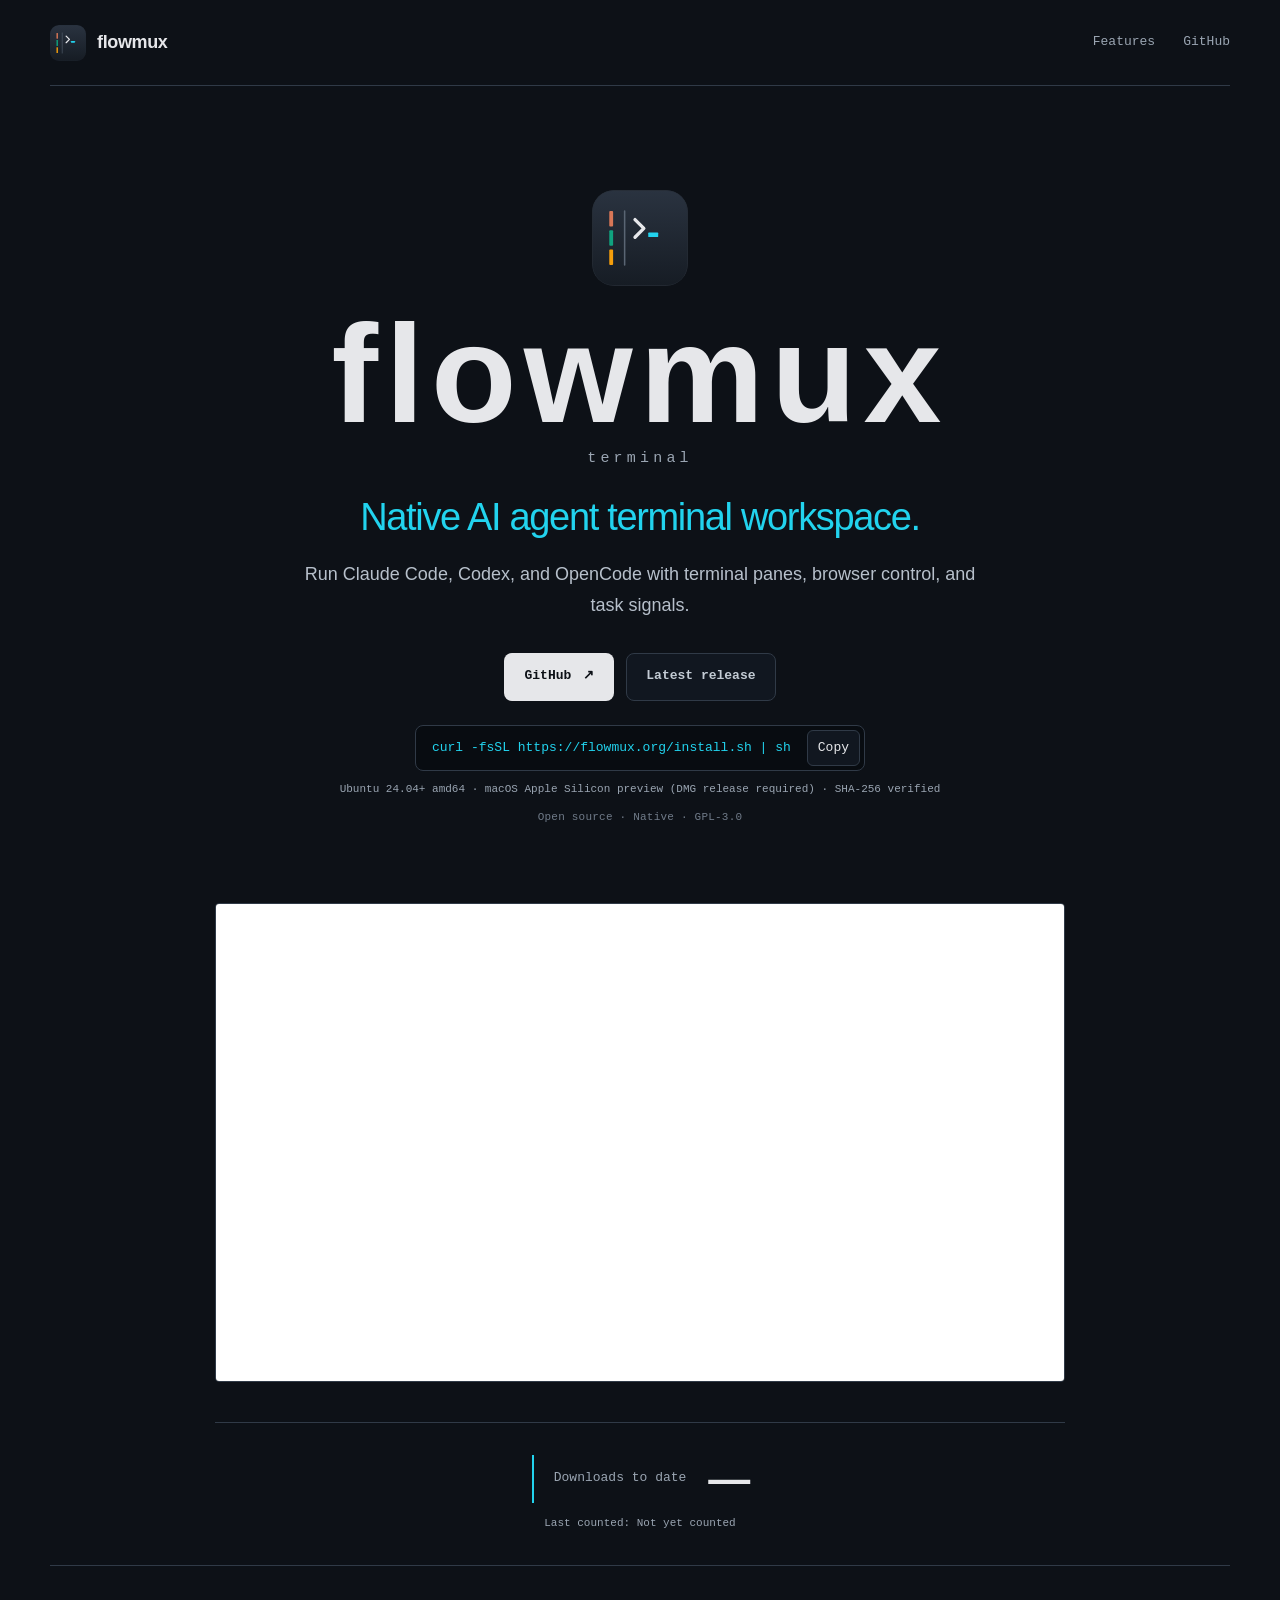
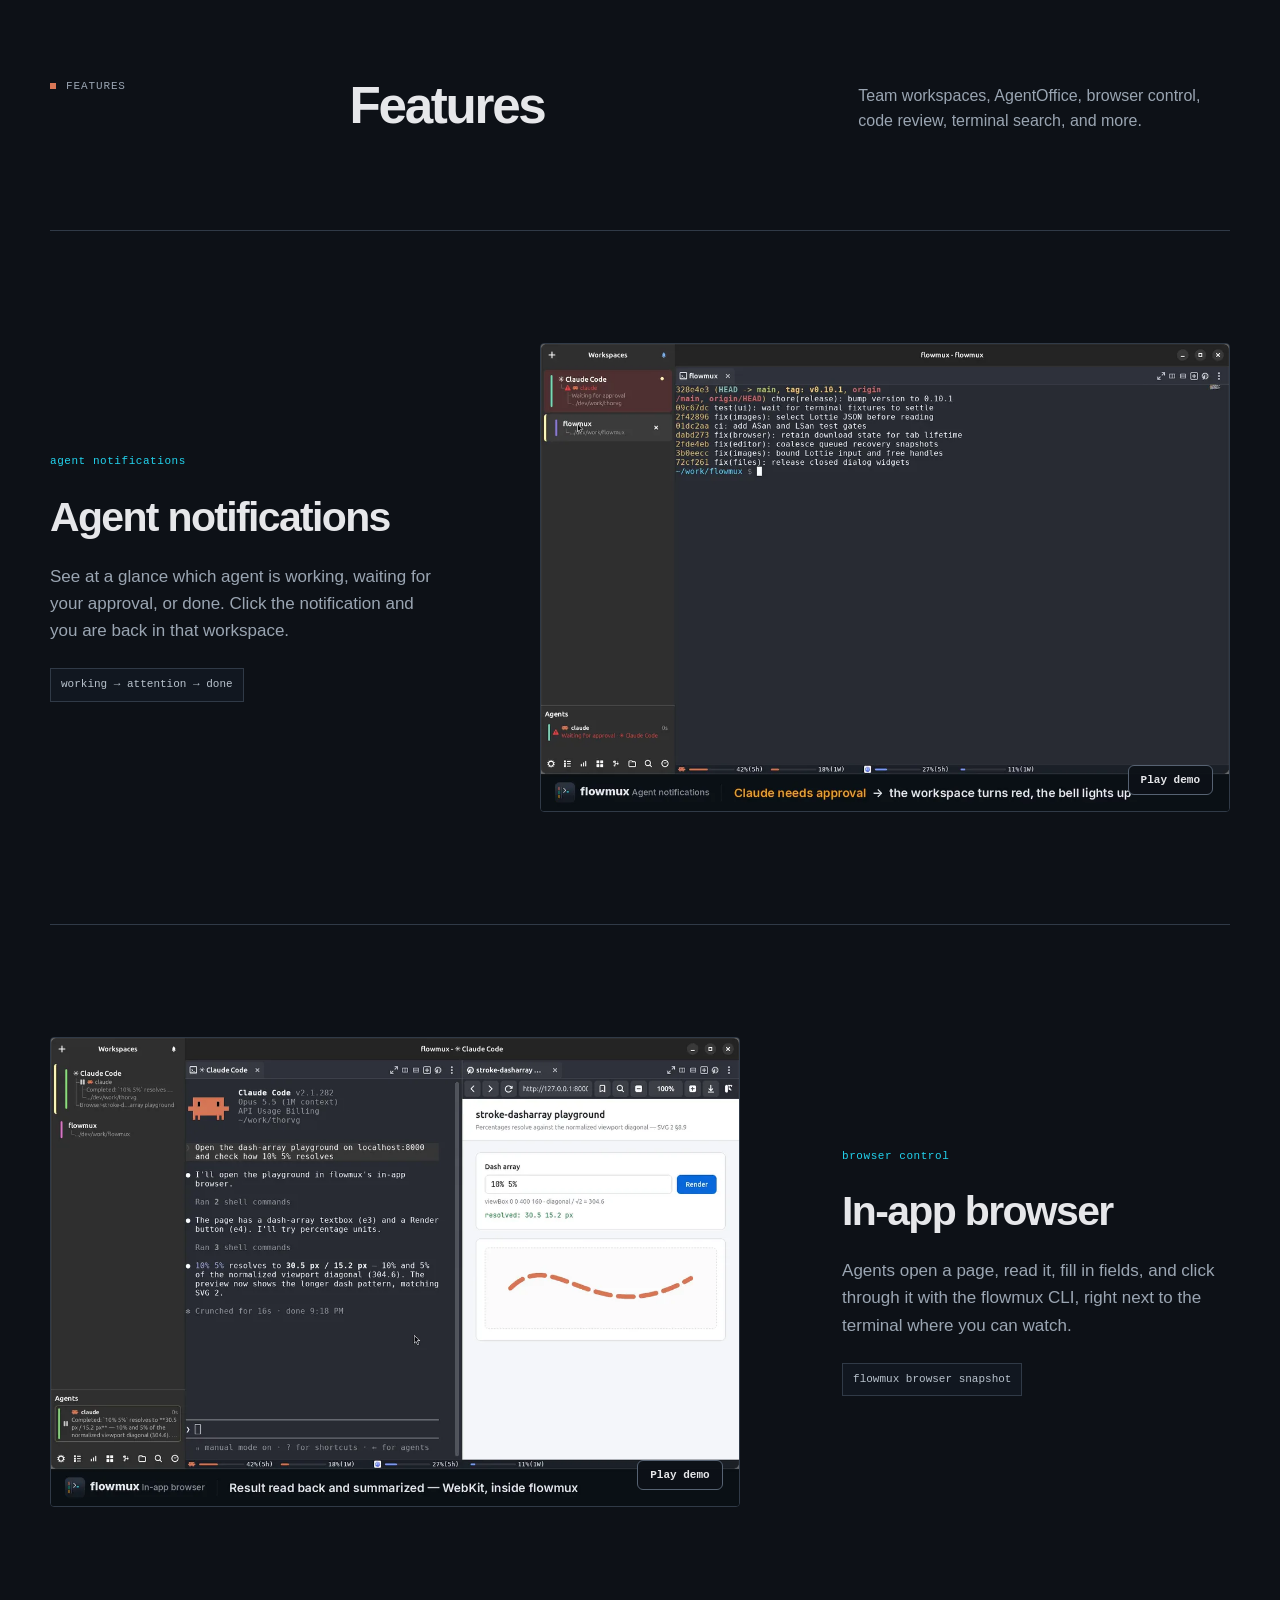
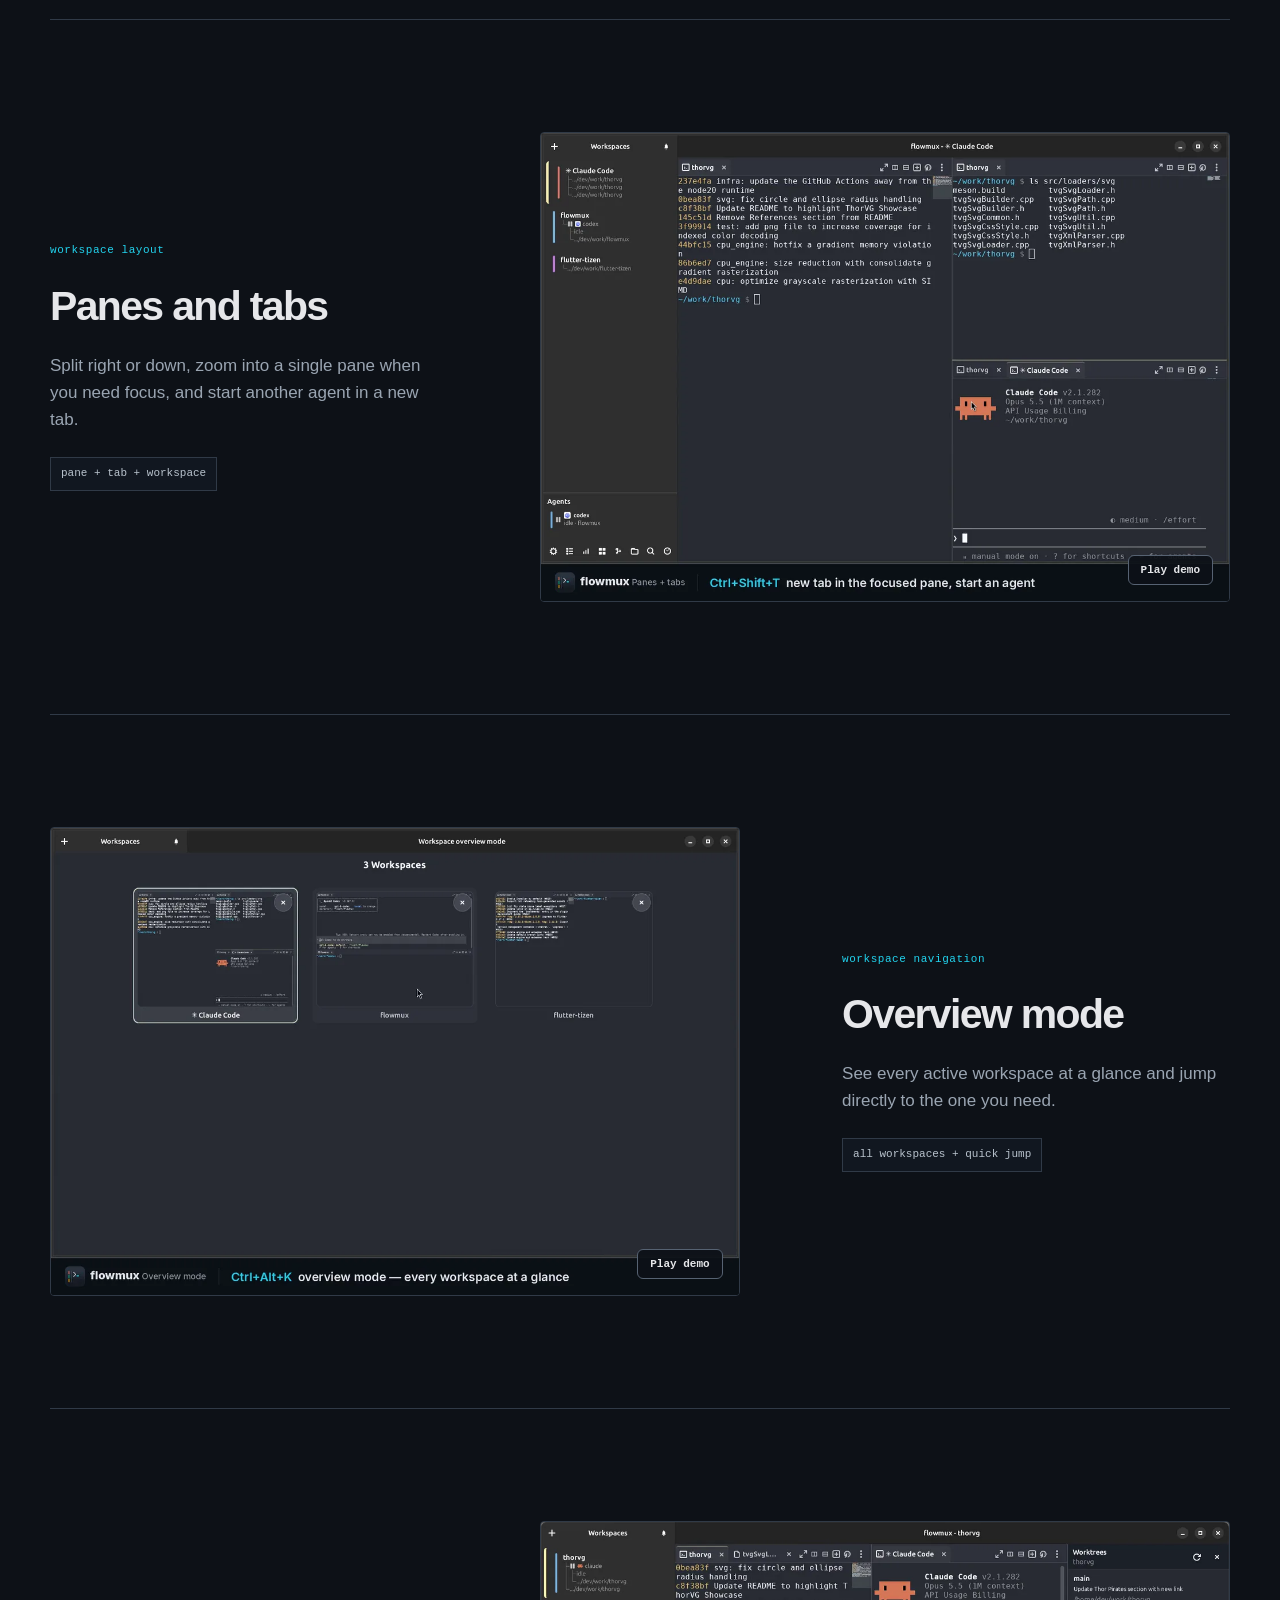
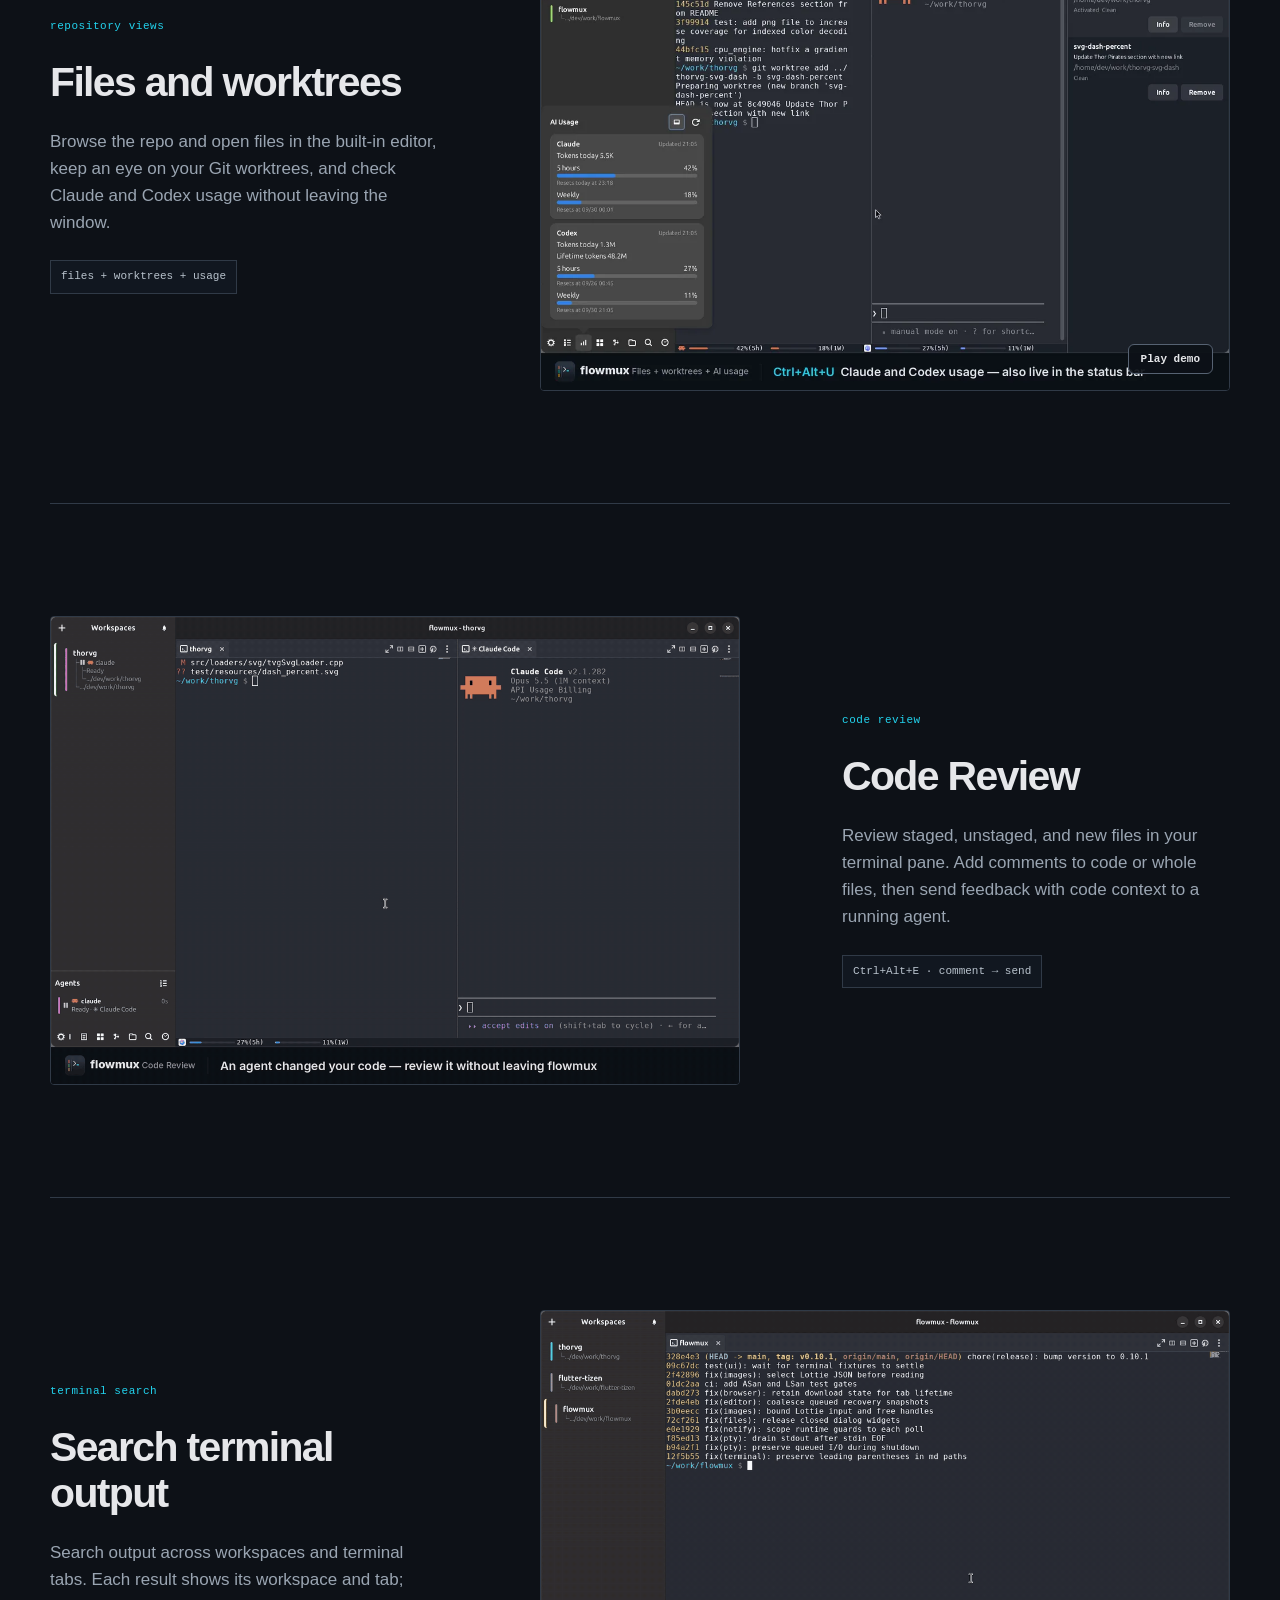
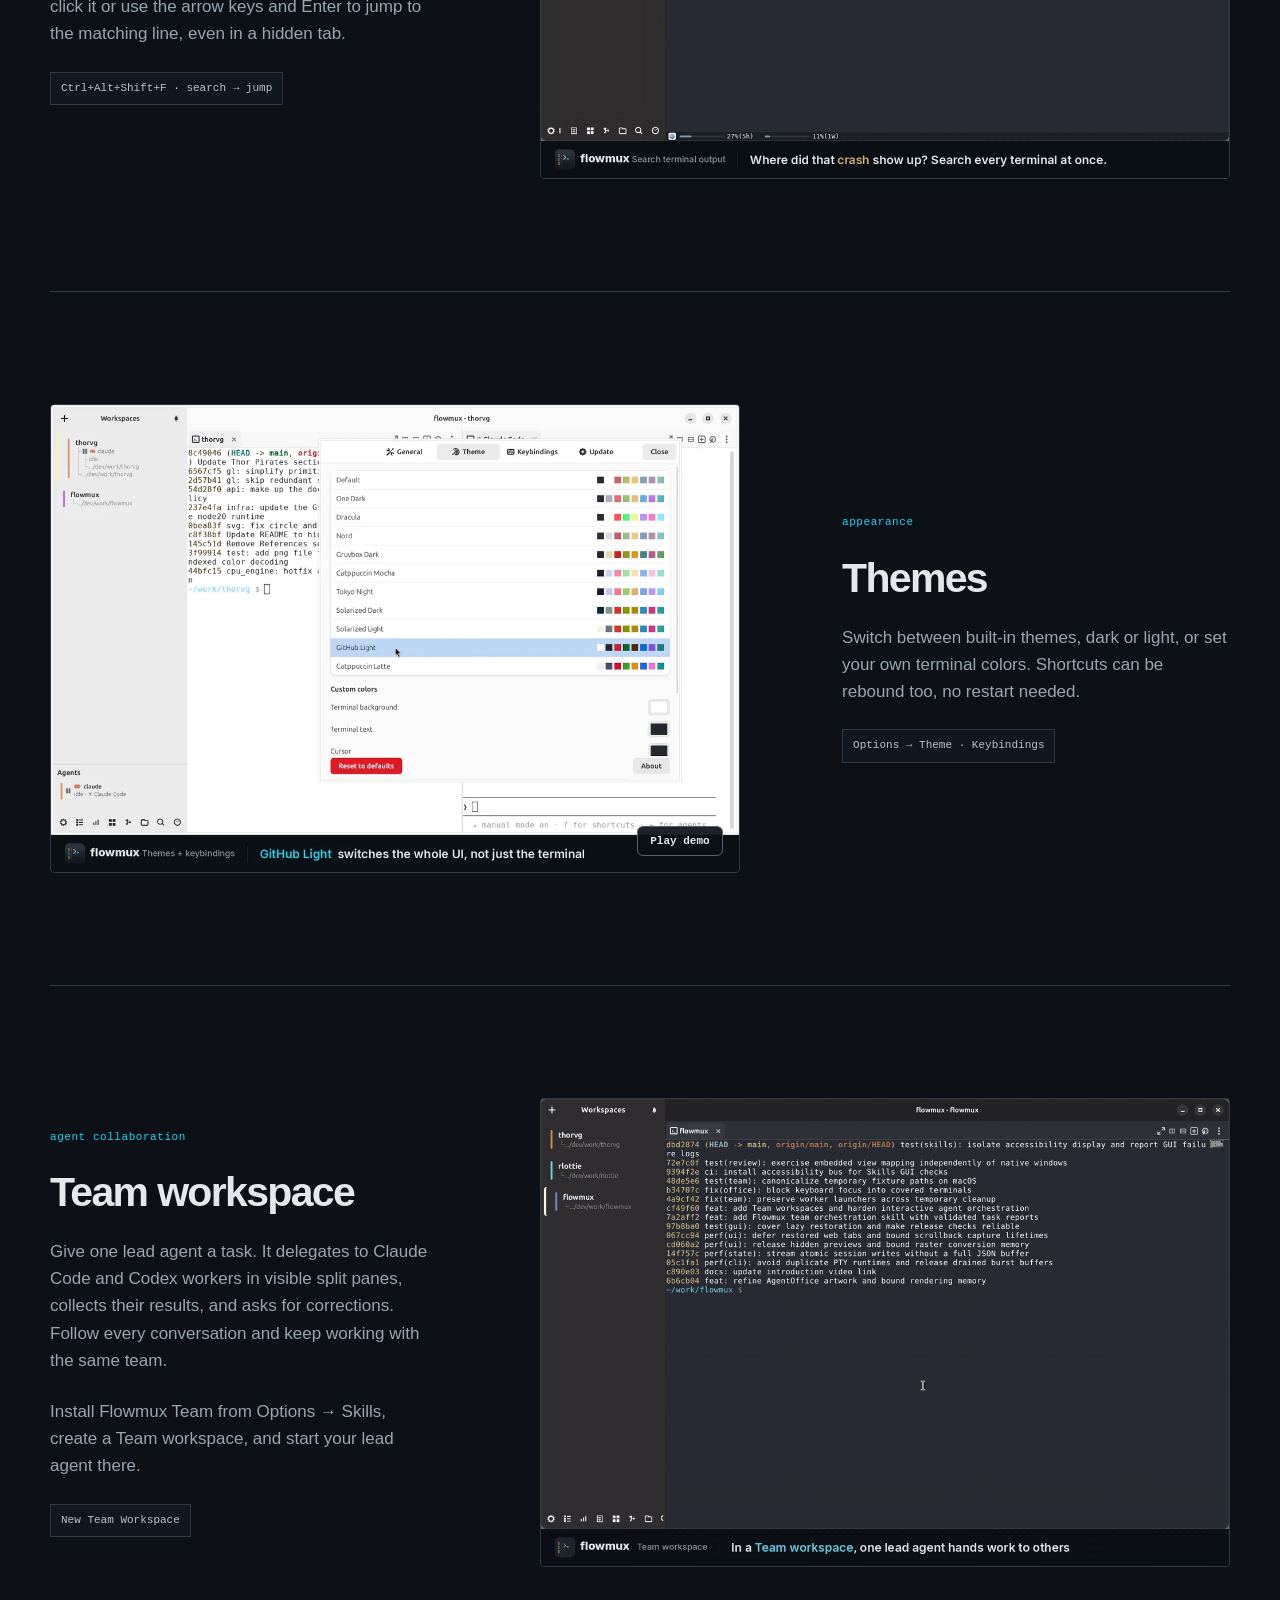
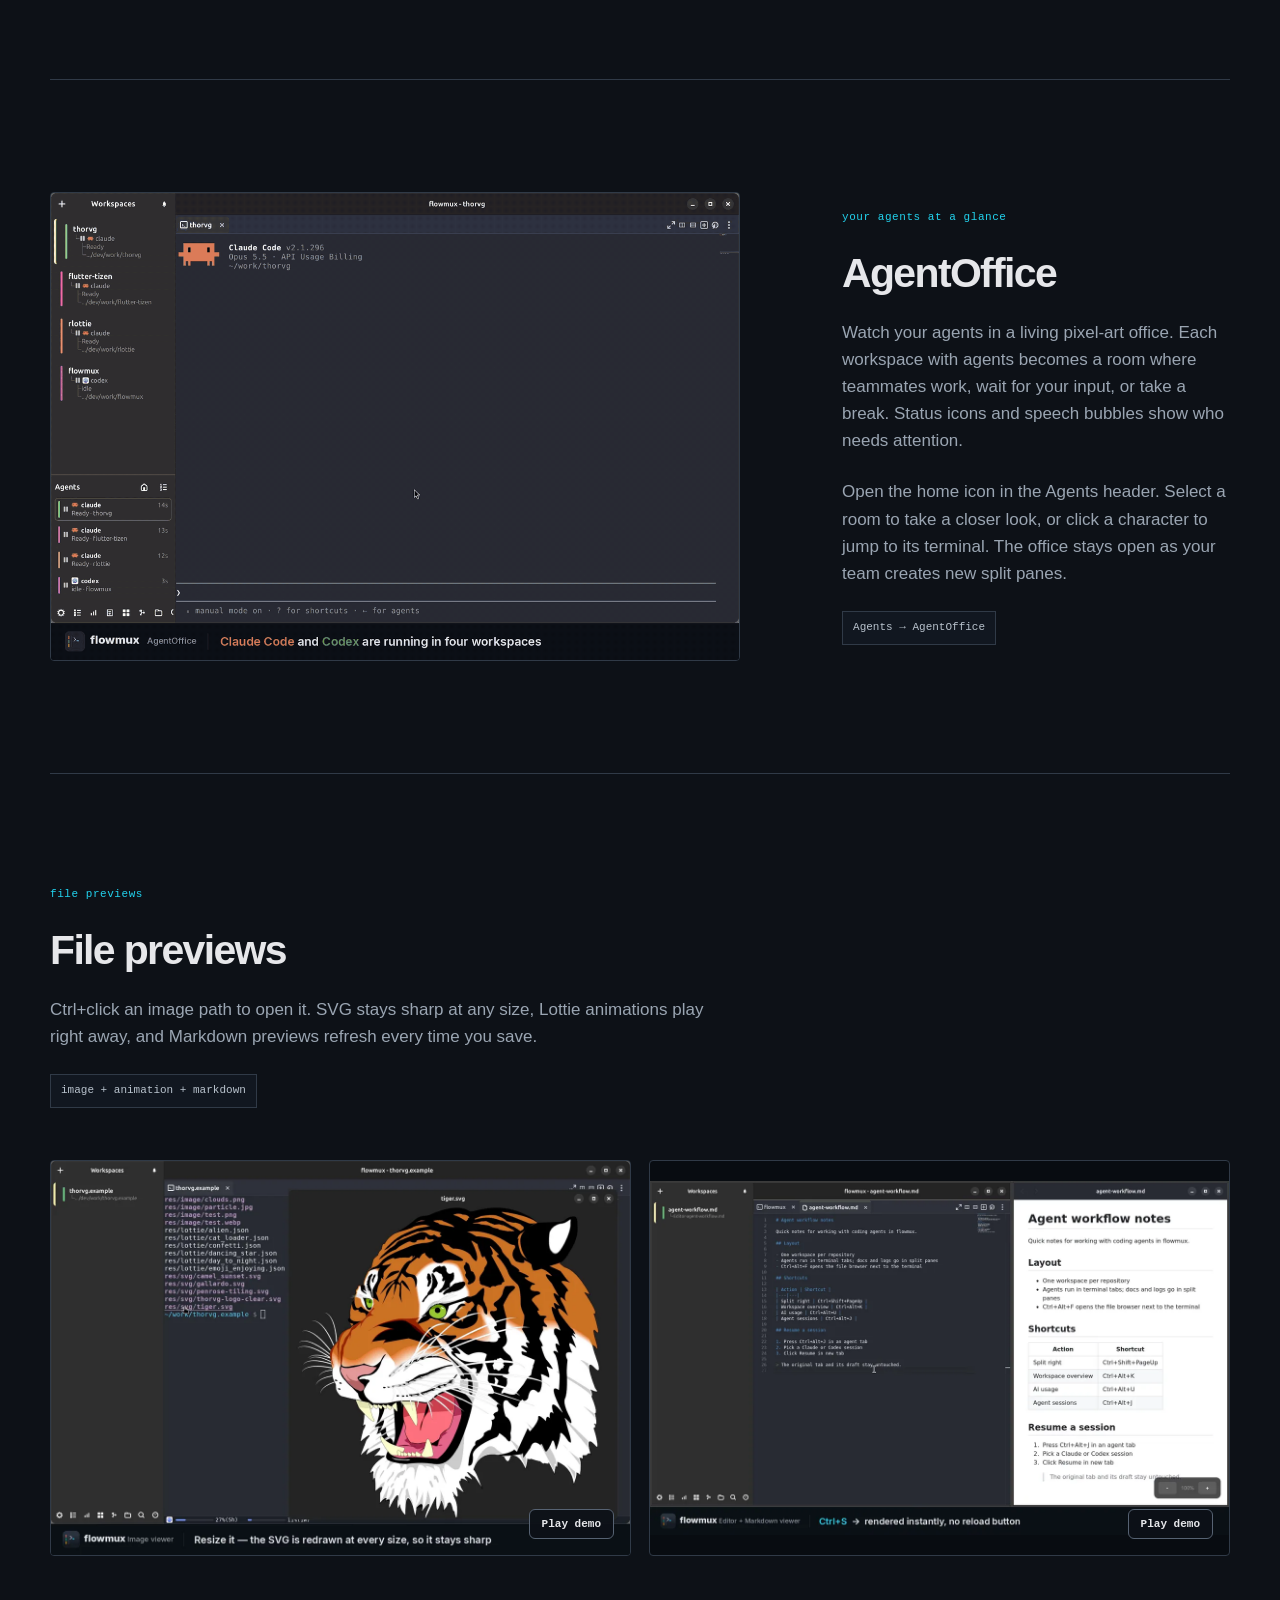
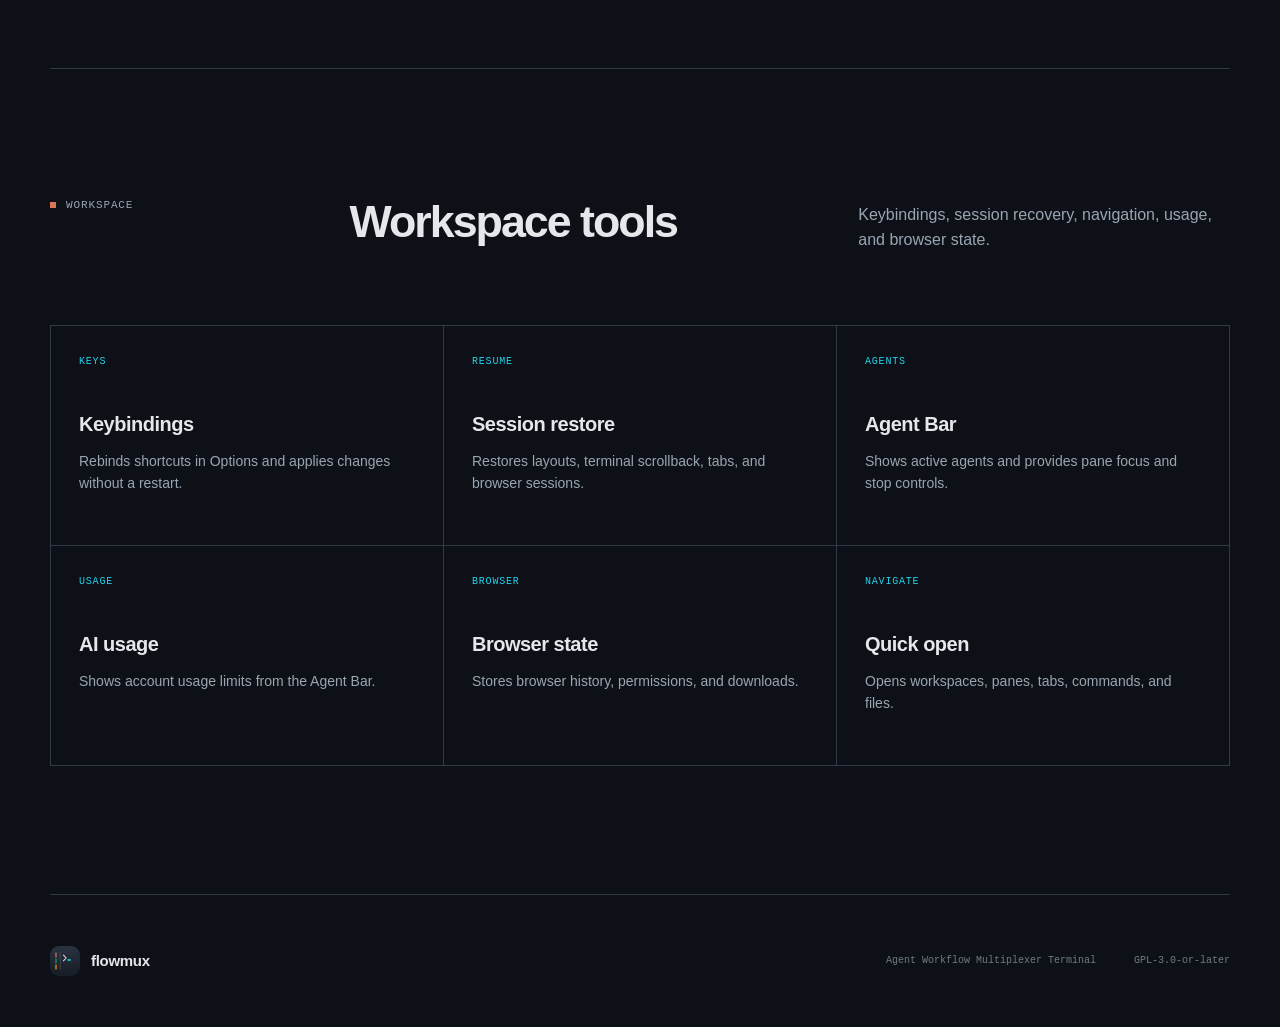
<file: index.html>
<!doctype html>
<html lang="en">
  <head>
    <meta charset="utf-8">
    <meta name="viewport" content="width=device-width, initial-scale=1">
    <meta name="theme-color" content="#0d1117">

    <title>flowmux — Agent Workflow Multiplexer Terminal</title>
    <meta
      name="description"
      content="flowmux is a GTK4 terminal multiplexer for Linux built for AI coding agents — Claude Code, Codex, and OpenCode — with an in-app browser agents can drive."
    >
    <meta name="robots" content="index, follow">
    <link rel="canonical" href="https://flowmux.org/">
    <link rel="icon" href="assets/flowmux.svg" type="image/svg+xml">
    <link rel="apple-touch-icon" href="assets/flowmux-180.png">

    <meta property="og:type" content="website">
    <meta property="og:site_name" content="flowmux">
    <meta property="og:title" content="flowmux — Agent Workflow Multiplexer Terminal">
    <meta
      property="og:description"
      content="A GTK4 terminal multiplexer for Linux built for AI coding agents, with an in-app browser agents can drive."
    >
    <meta property="og:url" content="https://flowmux.org/">
    <meta property="og:image" content="https://flowmux.org/assets/flowmux-workspace.png">
    <meta property="og:image:width" content="1706">
    <meta property="og:image:height" content="1122">
    <meta property="og:image:alt" content="flowmux terminal workspace with AI coding agents and an in-app browser">
    <meta name="twitter:card" content="summary_large_image">

    <link rel="stylesheet" href="styles.css">

    <script type="application/ld+json">
      {
        "@context": "https://schema.org",
        "@graph": [
          {
            "@type": "WebSite",
            "@id": "https://flowmux.org/#website",
            "name": "flowmux",
            "alternateName": "flowmux terminal",
            "url": "https://flowmux.org/"
          },
          {
            "@type": "SoftwareApplication",
            "@id": "https://flowmux.org/#software",
            "name": "flowmux",
            "alternateName": "flowmux terminal",
            "url": "https://flowmux.org/",
            "description": "A GTK4 terminal multiplexer for Linux built for AI coding agents, with an in-app browser agents can drive.",
            "applicationCategory": "DeveloperApplication",
            "operatingSystem": "Linux, macOS",
            "isAccessibleForFree": true,
            "downloadUrl": "https://github.com/flowmux-ai/flowmux/releases/latest",
            "sameAs": ["https://github.com/flowmux-ai/flowmux"],
            "offers": {
              "@type": "Offer",
              "price": "0",
              "priceCurrency": "USD"
            }
          }
        ]
      }
    </script>
  </head>

  <body>
    <a class="skip-link" href="#main">Skip to content</a>

    <div class="site-shell">
      <header class="site-header">
        <a class="brand" href="#top" aria-label="flowmux home">
          <img src="assets/flowmux.svg" alt="" width="36" height="36">
          <span>flowmux</span>
        </a>

        <nav aria-label="Primary navigation">
          <a href="#features">Features</a>
          <a href="https://github.com/flowmux-ai/flowmux">GitHub</a>
        </nav>
      </header>

      <main id="main">
        <section class="hero" id="top">
          <div class="hero-copy">
            <img class="hero-icon" src="assets/flowmux.svg" alt="" width="96" height="96">
            <h1>flowmux</h1>
            <p class="hero-product-type">terminal</p>
            <p class="hero-tagline">Native AI agent terminal workspace.</p>
            <p class="hero-lede">
              Run Claude Code, Codex, and OpenCode with terminal panes, browser control, and task signals.
            </p>

            <div class="hero-actions">
              <a class="button button-primary" href="https://github.com/flowmux-ai/flowmux">
                GitHub
                <span aria-hidden="true">↗</span>
              </a>
              <a class="button button-secondary" href="https://github.com/flowmux-ai/flowmux/releases/latest">
                Latest release
              </a>
            </div>

            <div class="install-command">
              <code>curl -fsSL https://flowmux.org/install.sh | sh</code>
              <button type="button" aria-label="Copy install command">Copy</button>
            </div>
            <p class="install-note">Ubuntu 24.04+ amd64 · macOS Apple Silicon preview (DMG release required) · SHA-256 verified</p>
            <p class="hero-note">Open source · Native · GPL-3.0</p>
          </div>

          <div class="hero-stage">
            <figure class="app-window">
              <iframe
                src="https://www.youtube.com/embed/9o_WNinRjGY"
                title="flowmux intro video"
                width="1280"
                height="720"
                allow="accelerometer; autoplay; clipboard-write; encrypted-media; gyroscope; picture-in-picture; web-share"
                referrerpolicy="strict-origin-when-cross-origin"
                allowfullscreen
              ></iframe>
            </figure>
            <hr class="install-divider">
            <a
              class="install-stat"
              id="installs"
              href="https://github.com/flowmux-ai/flowmux/releases"
              title="Program downloads from GitHub Releases, including updates and repeat downloads."
            >
              <span>Downloads to date</span>
              <strong id="install-count">—</strong>
            </a>
            <p class="install-updated">Last counted: <time id="install-count-updated">Not yet counted</time></p>
          </div>
        </section>

        <section class="section-heading" id="features">
          <p class="section-kicker"><span>features</span></p>
          <h2>Features</h2>
          <p>Team workspaces, AgentOffice, browser control, code review, terminal search, and more.</p>
        </section>

        <section class="feature-list" aria-label="flowmux features">
          <article class="feature">
            <div class="feature-copy">
              <p class="feature-index">agent notifications</p>
              <h3>Agent notifications</h3>
              <p>See at a glance which agent is working, waiting for your approval, or done. Click the notification and you are back in that workspace.</p>
              <code>working → attention → done</code>
            </div>

            <figure class="demo-window">
              <button
                class="demo-play"
                type="button"
                data-video="assets/agent-notifications.mp4"
                aria-label="Play the agent notifications demo"
              >
                <img
                  src="assets/agent-notifications.webp"
                  alt=""
                  width="1200"
                  height="816"
                  loading="lazy"
                  decoding="async"
                >
                <span aria-hidden="true">Play demo</span>
              </button>
            </figure>
          </article>

          <article class="feature">
            <div class="feature-copy">
              <p class="feature-index">browser control</p>
              <h3>In-app browser</h3>
              <p>Agents open a page, read it, fill in fields, and click through it with the flowmux CLI, right next to the terminal where you can watch.</p>
              <code>flowmux browser snapshot</code>
            </div>

            <figure class="demo-window">
              <button
                class="demo-play"
                type="button"
                data-video="assets/browser-control.mp4"
                aria-label="Play the in-app browser demo"
              >
                <img
                  src="assets/browser-control.webp"
                  alt=""
                  width="1200"
                  height="816"
                  loading="lazy"
                  decoding="async"
                >
                <span aria-hidden="true">Play demo</span>
              </button>
            </figure>
          </article>

          <article class="feature">
            <div class="feature-copy">
              <p class="feature-index">workspace layout</p>
              <h3>Panes and tabs</h3>
              <p>Split right or down, zoom into a single pane when you need focus, and start another agent in a new tab.</p>
              <code>pane + tab + workspace</code>
            </div>

            <figure class="demo-window">
              <button
                class="demo-play"
                type="button"
                data-video="assets/split-panes.mp4"
                aria-label="Play the panes and tabs demo"
              >
                <img
                  src="assets/split-panes.webp"
                  alt=""
                  width="1200"
                  height="816"
                  loading="lazy"
                  decoding="async"
                >
                <span aria-hidden="true">Play demo</span>
              </button>
            </figure>
          </article>

          <article class="feature">
            <div class="feature-copy">
              <p class="feature-index">workspace navigation</p>
              <h3>Overview mode</h3>
              <p>See every active workspace at a glance and jump directly to the one you need.</p>
              <code>all workspaces + quick jump</code>
            </div>

            <figure class="demo-window">
              <button
                class="demo-play"
                type="button"
                data-video="assets/overview-mode.mp4"
                aria-label="Play the Overview mode demo"
              >
                <img
                  src="assets/overview-mode.webp"
                  alt=""
                  width="1200"
                  height="816"
                  loading="lazy"
                  decoding="async"
                >
                <span aria-hidden="true">Play demo</span>
              </button>
            </figure>
          </article>

          <article class="feature">
            <div class="feature-copy">
              <p class="feature-index">repository views</p>
              <h3>Files and worktrees</h3>
              <p>Browse the repo and open files in the built-in editor, keep an eye on your Git worktrees, and check Claude and Codex usage without leaving the window.</p>
              <code>files + worktrees + usage</code>
            </div>

            <figure class="demo-window">
              <button
                class="demo-play"
                type="button"
                data-video="assets/file-worktree-views.mp4"
                aria-label="Play the files and worktrees demo"
              >
                <img
                  src="assets/file-worktree-views.webp"
                  alt=""
                  width="1200"
                  height="816"
                  loading="lazy"
                  decoding="async"
                >
                <span aria-hidden="true">Play demo</span>
              </button>
            </figure>
          </article>

          <article class="feature" id="code-review">
            <div class="feature-copy">
              <p class="feature-index">code review</p>
              <h3>Code Review</h3>
              <p>Review staged, unstaged, and new files in your terminal pane. Add comments to code or whole files, then send feedback with code context to a running agent.</p>
              <code>Ctrl+Alt+E · comment → send</code>
            </div>

            <figure class="demo-window">
              <img
                src="assets/flowmux-code-review.gif"
                alt="Code Review: comment on changes and send feedback to an agent"
                width="1200"
                height="815"
                loading="lazy"
                decoding="async"
              >
            </figure>
          </article>

          <article class="feature" id="terminal-search">
            <div class="feature-copy">
              <p class="feature-index">terminal search</p>
              <h3>Search terminal output</h3>
              <p>Search output across workspaces and terminal tabs. Each result shows its workspace and tab; click it or use the arrow keys and Enter to jump to the matching line, even in a hidden tab.</p>
              <code>Ctrl+Alt+Shift+F · search → jump</code>
            </div>

            <figure class="demo-window">
              <img
                src="assets/flowmux-search-terminals.gif"
                alt="Search terminal output across workspaces and jump to matching lines"
                width="1200"
                height="815"
                loading="lazy"
                decoding="async"
              >
            </figure>
          </article>

          <article class="feature">
            <div class="feature-copy">
              <p class="feature-index">appearance</p>
              <h3>Themes</h3>
              <p>Switch between built-in themes, dark or light, or set your own terminal colors. Shortcuts can be rebound too, no restart needed.</p>
              <code>Options → Theme · Keybindings</code>
            </div>

            <figure class="demo-window">
              <button
                class="demo-play"
                type="button"
                data-video="assets/themes.mp4"
                aria-label="Play the themes demo"
              >
                <img
                  src="assets/themes.webp"
                  alt=""
                  width="1200"
                  height="816"
                  loading="lazy"
                  decoding="async"
                >
                <span aria-hidden="true">Play demo</span>
              </button>
            </figure>
          </article>

          <article class="feature" id="team-workspace">
            <div class="feature-copy">
              <p class="feature-index">agent collaboration</p>
              <h3>Team workspace</h3>
              <p>Give one lead agent a task. It delegates to Claude Code and Codex workers in visible split panes, collects their results, and asks for corrections. Follow every conversation and keep working with the same team.</p>
              <p>Install Flowmux Team from Options → Skills, create a Team workspace, and start your lead agent there.</p>
              <code>New Team Workspace</code>
            </div>

            <figure class="demo-window">
              <img
                src="assets/flowmux-team-workspace.gif"
                alt="Team workspace: a lead agent delegates tasks to workers in visible split panes"
                width="1200"
                height="815"
                loading="lazy"
                decoding="async"
              >
            </figure>
          </article>

          <article class="feature" id="agent-office">
            <div class="feature-copy">
              <p class="feature-index">your agents at a glance</p>
              <h3>AgentOffice</h3>
              <p>Watch your agents in a living pixel-art office. Each workspace with agents becomes a room where teammates work, wait for your input, or take a break. Status icons and speech bubbles show who needs attention.</p>
              <p>Open the home icon in the Agents header. Select a room to take a closer look, or click a character to jump to its terminal. The office stays open as your team creates new split panes.</p>
              <code>Agents → AgentOffice</code>
            </div>

            <figure class="demo-window">
              <img
                src="assets/flowmux-agent-office.gif"
                alt="AgentOffice: watch agents across workspaces and select a character to open its terminal"
                width="1200"
                height="815"
                loading="lazy"
                decoding="async"
              >
            </figure>
          </article>

          <article class="feature feature-previews">
            <div class="feature-copy">
              <p class="feature-index">file previews</p>
              <h3>File previews</h3>
              <p>Ctrl+click an image path to open it. SVG stays sharp at any size, Lottie animations play right away, and Markdown previews refresh every time you save.</p>
              <code>image + animation + markdown</code>
            </div>

            <div class="preview-grid">
              <figure class="demo-window">
                <button
                  class="demo-play"
                  type="button"
                  data-video="assets/image-viewer.mp4"
                  aria-label="Play the image viewer demo"
                >
                  <img
                    src="assets/image-viewer.webp"
                    alt=""
                    width="1200"
                    height="816"
                    loading="lazy"
                    decoding="async"
                  >
                  <span aria-hidden="true">Play demo</span>
                </button>
              </figure>

              <figure class="demo-window">
                <button
                  class="demo-play"
                  type="button"
                  data-video="assets/markdown-viewer.mp4"
                  aria-label="Play the Markdown live preview demo"
                >
                  <img
                    src="assets/markdown-viewer.webp"
                    alt=""
                    width="1200"
                    height="734"
                    loading="lazy"
                    decoding="async"
                  >
                  <span aria-hidden="true">Play demo</span>
                </button>
              </figure>
            </div>
          </article>
        </section>

        <section class="feature-grid-section" aria-labelledby="daily-features">
          <div class="feature-grid-heading">
            <p class="section-kicker"><span>workspace</span></p>
            <h2 id="daily-features">Workspace tools</h2>
            <p>Keybindings, session recovery, navigation, usage, and browser state.</p>
          </div>

          <div class="feature-grid">
            <article>
              <span>keys</span>
              <h3>Keybindings</h3>
              <p>Rebinds shortcuts in Options and applies changes without a restart.</p>
            </article>
            <article>
              <span>resume</span>
              <h3>Session restore</h3>
              <p>Restores layouts, terminal scrollback, tabs, and browser sessions.</p>
            </article>
            <article>
              <span>agents</span>
              <h3>Agent Bar</h3>
              <p>Shows active agents and provides pane focus and stop controls.</p>
            </article>
            <article>
              <span>usage</span>
              <h3>AI usage</h3>
              <p>Shows account usage limits from the Agent Bar.</p>
            </article>
            <article>
              <span>browser</span>
              <h3>Browser state</h3>
              <p>Stores browser history, permissions, and downloads.</p>
            </article>
            <article>
              <span>navigate</span>
              <h3>Quick open</h3>
              <p>Opens workspaces, panes, tabs, commands, and files.</p>
            </article>
          </div>
        </section>

      </main>

      <footer>
        <a class="brand" href="#top">
          <img src="assets/flowmux.svg" alt="" width="30" height="30">
          <span>flowmux</span>
        </a>
        <p>Agent Workflow Multiplexer Terminal</p>
        <p>GPL-3.0-or-later</p>
      </footer>
    </div>

    <script>
      const copyButton = document.querySelector(".install-command button");
      copyButton.addEventListener("click", async () => {
        const label = copyButton.textContent;
        try {
          await navigator.clipboard.writeText(copyButton.previousElementSibling.textContent);
          copyButton.textContent = "Copied";
        } catch {
          copyButton.textContent = "Copy failed";
        }
        setTimeout(() => copyButton.textContent = label, 1600);
      });

      for (const button of document.querySelectorAll(".demo-play")) {
        button.addEventListener("click", () => {
          const image = button.querySelector("img");
          const video = document.createElement("video");

          video.src = button.dataset.video;
          video.poster = image.currentSrc;
          video.width = Number(image.getAttribute("width"));
          video.height = Number(image.getAttribute("height"));
          video.preload = "none";
          video.controls = true;
          video.autoplay = true;
          video.loop = true;
          video.muted = true;
          video.playsInline = true;
          video.setAttribute("aria-label", button.getAttribute("aria-label"));

          button.replaceWith(video);
          void video.play();
        }, { once: true });
      }
    </script>
  </body>
</html>
</file>
<file: styles.css>
:root {
  color-scheme: dark;
  --carbon: #0d1117;
  --ink: #111720;
  --pane: #161c24;
  --steel: #2a3340;
  --line: #303a47;
  --mist: #e6e7ea;
  --muted: #9aa5b2;
  --cyan: #22d3ee;
  --coral: #d97757;
  --green: #10a37f;
  --amber: #f59e0b;
  --sans: "Avenir Next", Avenir, "Segoe UI", Helvetica, Arial, sans-serif;
  --mono: "SFMono-Regular", "Cascadia Code", "Liberation Mono", Menlo, monospace;
}

* {
  box-sizing: border-box;
}

html {
  scroll-behavior: smooth;
}

body {
  margin: 0;
  background: var(--carbon);
  color: var(--mist);
  font-family: var(--sans);
  font-size: 16px;
  line-height: 1.6;
  text-rendering: optimizeLegibility;
}

a {
  color: inherit;
  text-decoration: none;
}

img {
  display: block;
  max-width: 100%;
}

.skip-link {
  position: fixed;
  top: 12px;
  left: 12px;
  z-index: 20;
  padding: 10px 14px;
  background: var(--mist);
  color: var(--carbon);
  font-family: var(--mono);
  font-size: 13px;
  transform: translateY(-160%);
}

.skip-link:focus {
  transform: translateY(0);
}

:focus-visible {
  outline: 2px solid var(--cyan);
  outline-offset: 4px;
}

.site-shell {
  width: min(1180px, calc(100% - 48px));
  margin: 0 auto;
}

.site-header {
  display: flex;
  align-items: center;
  justify-content: space-between;
  min-height: 86px;
  border-bottom: 1px solid var(--line);
}

.brand {
  display: inline-flex;
  align-items: center;
  gap: 11px;
  font-size: 18px;
  font-weight: 700;
  letter-spacing: -0.02em;
}

.brand img {
  border-radius: 9px;
}

nav {
  display: flex;
  align-items: center;
  gap: 28px;
  font-family: var(--mono);
  font-size: 13px;
  color: var(--muted);
}

nav a {
  transition: color 150ms ease;
}

nav a:hover {
  color: var(--mist);
}

.hero {
  display: grid;
  grid-template-columns: minmax(0, 1fr);
  gap: 76px;
  justify-items: center;
  padding: 104px 0 32px;
  text-align: center;
}

.hero-copy {
  width: min(820px, 100%);
}

.hero-icon {
  width: 96px;
  height: 96px;
  margin: 0 auto 26px;
  border-radius: 22px;
}

h1,
h2,
h3,
p {
  margin-top: 0;
}

h1 {
  margin-bottom: 12px;
  font-size: clamp(84px, 11vw, 140px);
  font-weight: 680;
  line-height: 0.88;
  letter-spacing: 0.05em;
}

.hero-product-type {
  margin-bottom: 24px;
  color: var(--muted);
  font-family: var(--mono);
  font-size: 15px;
  letter-spacing: 0.28em;
}

.hero-tagline {
  margin-bottom: 18px;
  color: var(--cyan);
  font-size: clamp(24px, 3vw, 38px);
  font-weight: 540;
  line-height: 1.2;
  letter-spacing: -0.035em;
}

.hero-lede {
  max-width: 680px;
  margin: 0 auto 32px;
  color: #b7c0cb;
  font-size: 18px;
  line-height: 1.72;
}

.hero-actions {
  display: flex;
  flex-wrap: wrap;
  justify-content: center;
  gap: 12px;
}

.button {
  display: inline-flex;
  align-items: center;
  justify-content: center;
  min-height: 48px;
  padding: 0 19px;
  border: 1px solid transparent;
  border-radius: 8px;
  font-family: var(--mono);
  font-size: 13px;
  font-weight: 650;
  transition: transform 150ms ease, background-color 150ms ease, border-color 150ms ease;
}

.button:hover {
  transform: translateY(-2px);
}

.button-primary {
  gap: 12px;
  background: var(--mist);
  color: var(--carbon);
}

.button-primary:hover {
  background: #ffffff;
}

.button-secondary {
  border-color: var(--line);
  background: var(--ink);
  color: #c4ccd5;
}

.button-secondary:hover {
  border-color: #566272;
  color: var(--mist);
}

.install-command {
  display: flex;
  align-items: center;
  width: fit-content;
  max-width: 100%;
  overflow: hidden;
  margin: 24px auto 0;
  padding: 4px 4px 4px 16px;
  border: 1px solid var(--line);
  border-radius: 8px;
  background: #080c11;
  color: var(--cyan);
  font-family: var(--mono);
  font-size: 13px;
  text-align: left;
}

.install-command code {
  min-width: 0;
  overflow-x: auto;
  padding-right: 16px;
  white-space: nowrap;
}

.install-command button {
  flex: none;
  padding: 7px 10px;
  border: 1px solid var(--line);
  border-radius: 6px;
  background: var(--ink);
  color: var(--mist);
  cursor: pointer;
  font: inherit;
}

.install-command button:hover {
  border-color: var(--cyan);
}

.install-note {
  margin: 10px 0 0;
  color: var(--muted);
  font-family: var(--mono);
  font-size: 11px;
}

.hero-note {
  margin: 10px 0 0;
  color: #707b89;
  font-family: var(--mono);
  font-size: 11px;
  letter-spacing: 0.02em;
}

.hero-stage {
  width: min(850px, 100%);
}

.install-divider {
  margin: 40px 0 0;
  border: 0;
  border-top: 1px solid var(--line);
}

.install-stat {
  display: flex;
  align-items: center;
  gap: 22px;
  width: fit-content;
  margin: 32px auto 0;
  padding: 0 0 0 20px;
  border-left: 2px solid var(--cyan);
  color: var(--muted);
  font-family: var(--mono);
  font-size: 13px;
  scroll-margin-top: 40px;
}

.install-stat strong {
  color: var(--mist);
  font-family: var(--sans);
  font-size: clamp(32px, 5vw, 42px);
  font-weight: 600;
  font-variant-numeric: tabular-nums;
  line-height: 1.15;
  letter-spacing: -0.05em;
}

.install-stat:hover strong {
  color: var(--cyan);
}

.install-updated {
  margin: 12px 0 0;
  color: var(--muted);
  font-family: var(--mono);
  font-size: 11px;
  text-align: center;
}

.app-window,
.demo-window {
  overflow: hidden;
  margin: 0;
  border: 1px solid var(--line);
  border-radius: 4px;
  background: #080c11;
}

.app-window iframe {
  display: block;
  width: 100%;
  height: auto;
  aspect-ratio: 16 / 9;
  border: 0;
}

.demo-window img,
.demo-window video {
  display: block;
  width: 100%;
  height: auto;
  object-fit: contain;
}

.demo-play {
  position: relative;
  display: block;
  width: 100%;
  padding: 0;
  border: 0;
  background: transparent;
  color: var(--mist);
  cursor: pointer;
  font-family: var(--mono);
}

.demo-play span {
  position: absolute;
  right: 16px;
  bottom: 16px;
  padding: 8px 12px;
  border: 1px solid #566272;
  border-radius: 6px;
  background: rgba(13, 17, 23, 0.92);
  font-size: 11px;
  font-weight: 650;
  transition: border-color 150ms ease, background-color 150ms ease;
}

.demo-play:hover span {
  border-color: var(--cyan);
  background: rgba(17, 23, 32, 0.96);
}

.section-heading {
  display: grid;
  grid-template-columns: 0.55fr 1fr 0.8fr;
  gap: 44px;
  align-items: start;
  padding: 112px 0 96px;
  border-top: 1px solid var(--line);
}

.section-kicker {
  margin: 0;
  color: var(--muted);
  font-family: var(--mono);
  font-size: 11px;
  letter-spacing: 0.08em;
  text-transform: uppercase;
}

.section-kicker span::before {
  content: "";
  display: inline-block;
  width: 6px;
  height: 6px;
  margin-right: 10px;
  background: var(--coral);
}

.section-heading h2 {
  margin-bottom: 0;
  font-size: clamp(38px, 4vw, 58px);
  font-weight: 610;
  line-height: 1.08;
  letter-spacing: -0.045em;
}

.section-heading > p:last-child {
  margin: 5px 0 0;
  color: var(--muted);
}

.feature-list {
  border-top: 1px solid var(--line);
}

.feature {
  display: grid;
  grid-template-columns: minmax(280px, 0.72fr) minmax(0, 1.28fr);
  gap: clamp(48px, 8vw, 112px);
  align-items: center;
  padding: 112px 0;
  border-bottom: 1px solid var(--line);
}

.feature:nth-child(even) .feature-copy {
  order: 2;
}

.feature:not(.feature-previews):nth-child(even) {
  grid-template-columns: minmax(0, 1.28fr) minmax(280px, 0.72fr);
}

.feature-index {
  margin-bottom: 24px;
  color: var(--cyan);
  font-family: var(--mono);
  font-size: 11px;
  letter-spacing: 0.05em;
}

.feature h3 {
  margin-bottom: 22px;
  font-size: clamp(32px, 3.2vw, 46px);
  font-weight: 610;
  line-height: 1.12;
  letter-spacing: -0.04em;
}

.feature-copy > p:not(.feature-index) {
  margin-bottom: 24px;
  color: var(--muted);
  font-size: 17px;
}

.feature code {
  display: inline-block;
  padding: 7px 10px;
  border: 1px solid var(--line);
  background: var(--ink);
  color: #b9c3cd;
  font-family: var(--mono);
  font-size: 11px;
}

.feature-previews {
  grid-template-columns: 1fr;
  gap: 52px;
}

.feature-previews .feature-copy {
  order: 0;
  max-width: 660px;
}

.preview-grid {
  display: grid;
  grid-template-columns: repeat(2, minmax(0, 1fr));
  gap: 18px;
  align-items: start;
}

.preview-grid img,
.preview-grid video {
  aspect-ratio: 1200 / 816;
}

.feature-grid-section {
  padding: 128px 0;
  border-bottom: 1px solid var(--line);
}

.feature-grid-heading {
  display: grid;
  grid-template-columns: 0.55fr 1fr 0.8fr;
  gap: 44px;
  align-items: start;
  margin-bottom: 72px;
}

.feature-grid-heading h2 {
  margin-bottom: 0;
  font-size: clamp(34px, 3.5vw, 50px);
  font-weight: 610;
  line-height: 1.08;
  letter-spacing: -0.045em;
}

.feature-grid-heading > p:last-child {
  margin: 5px 0 0;
  color: var(--muted);
}

.feature-grid {
  display: grid;
  grid-template-columns: repeat(3, 1fr);
  border-top: 1px solid var(--line);
  border-left: 1px solid var(--line);
}

.feature-grid article {
  min-height: 220px;
  padding: 28px;
  border-right: 1px solid var(--line);
  border-bottom: 1px solid var(--line);
}

.feature-grid article > span {
  display: block;
  margin-bottom: 38px;
  color: var(--cyan);
  font-family: var(--mono);
  font-size: 10px;
  letter-spacing: 0.08em;
  text-transform: uppercase;
}

.feature-grid h3 {
  margin-bottom: 10px;
  font-size: 20px;
  font-weight: 610;
  letter-spacing: -0.025em;
}

.feature-grid p {
  margin: 0;
  color: var(--muted);
  font-size: 14px;
}

footer {
  display: grid;
  grid-template-columns: 1fr auto auto;
  gap: 38px;
  align-items: center;
  min-height: 132px;
  color: #6f7a87;
  font-family: var(--mono);
  font-size: 10px;
}

footer p {
  margin: 0;
}

footer .brand {
  color: var(--mist);
  font-family: var(--sans);
  font-size: 15px;
}

@media (max-width: 980px) {
  .hero {
    padding-top: 76px;
  }

  .hero-copy {
    max-width: 720px;
  }

  .section-heading,
  .feature-grid-heading {
    grid-template-columns: 0.48fr 1fr;
  }

  .section-heading > p:last-child,
  .feature-grid-heading > p:last-child {
    grid-column: 2;
  }

  .feature {
    grid-template-columns: 1fr;
    gap: 46px;
  }

  .feature:not(.feature-previews):nth-child(even) {
    grid-template-columns: 1fr;
  }

  .feature-copy {
    max-width: 660px;
  }

  .feature:nth-child(even) .feature-copy {
    order: 0;
  }

  .feature-previews {
    grid-template-columns: 1fr;
  }

  .feature-grid {
    grid-template-columns: repeat(2, 1fr);
  }
}

@media (max-width: 680px) {
  .site-shell {
    width: min(100% - 28px, 1180px);
  }

  .site-header {
    min-height: 72px;
  }

  nav {
    gap: 18px;
  }

  nav a:first-child {
    display: none;
  }

  .hero {
    gap: 54px;
    padding: 64px 0 32px;
  }

  h1 {
    font-size: clamp(64px, 18vw, 96px);
  }

  .hero-icon {
    width: 78px;
    height: 78px;
    border-radius: 18px;
  }

  .hero-tagline {
    font-size: 23px;
  }

  .hero-lede {
    font-size: 16px;
  }

  .hero-actions,
  .button {
    width: 100%;
  }

  .section-heading,
  .feature-grid-heading {
    grid-template-columns: 1fr;
    gap: 28px;
  }

  .section-heading {
    padding: 86px 0 70px;
  }

  .section-heading > p:last-child,
  .feature-grid-heading > p:last-child {
    grid-column: auto;
  }

  .feature {
    gap: 34px;
    padding: 76px 0;
  }

  .feature-copy > p:not(.feature-index) {
    font-size: 16px;
  }

  .preview-grid,
  .feature-grid {
    grid-template-columns: 1fr;
  }

  .feature-grid-section {
    padding: 92px 0;
  }

  .feature-grid-heading {
    margin-bottom: 48px;
  }

  .feature-grid article {
    min-height: 0;
  }

  footer {
    grid-template-columns: 1fr;
    gap: 12px;
    padding: 44px 0;
  }
}

@media (prefers-reduced-motion: reduce) {
  html {
    scroll-behavior: auto;
  }

  *,
  *::before,
  *::after {
    animation-duration: 0.01ms !important;
    animation-iteration-count: 1 !important;
    transition-duration: 0.01ms !important;
  }
}
</file>
